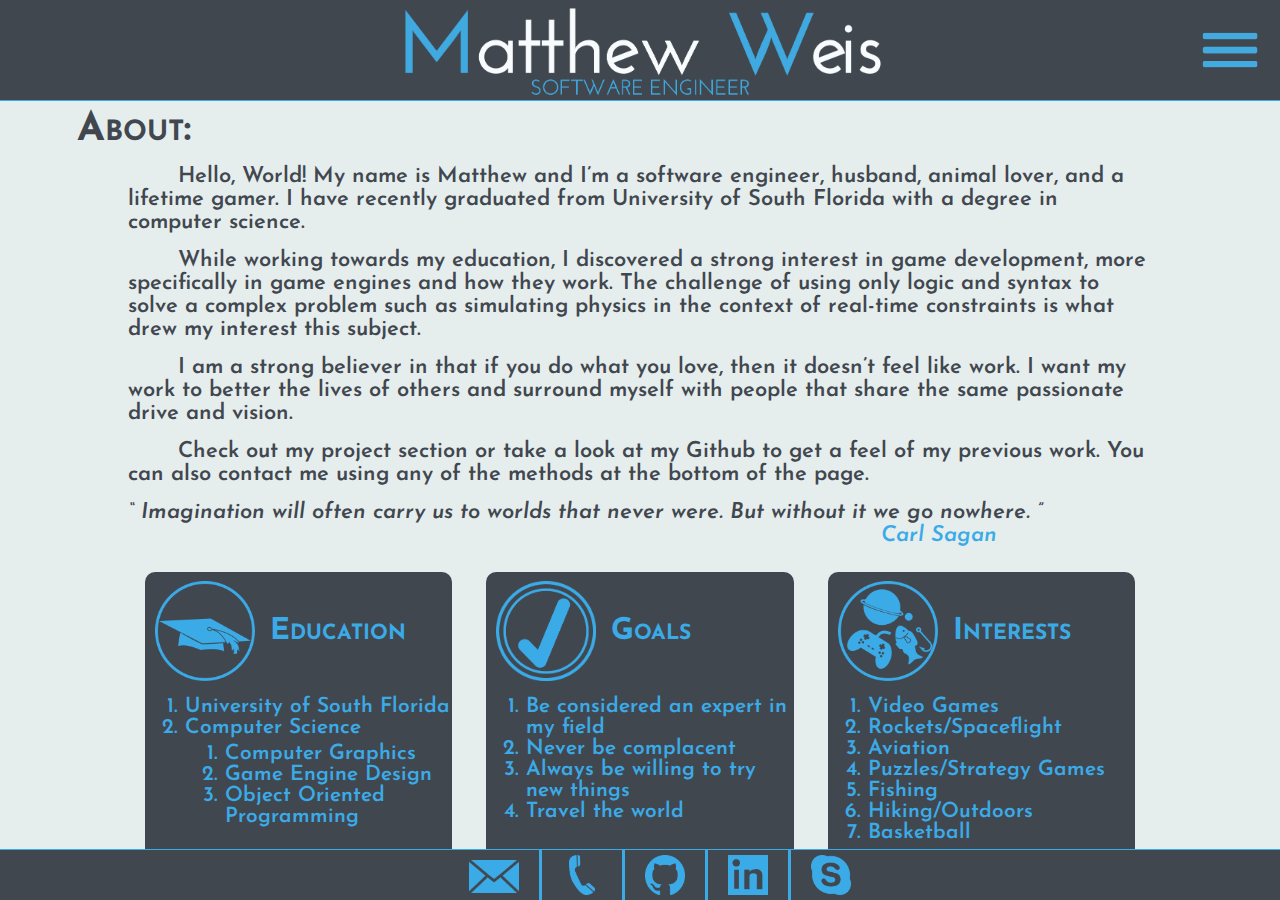
<file: index.html>
<!DOCTYPE html>

<html>
    <head>
        <link rel="stylesheet" type="text/css" href="normalize.css">
        
        <link rel="stylesheet" type="text/css" href="//fonts.googleapis.com/css?family=Josefin+Sans" />
        
        <script src="//ajax.googleapis.com/ajax/libs/jquery/2.2.0/jquery.min.js"></script>
        
        <script type="text/javascript">
            var $root = $('html, body');
            $('a').click(function() {
                $root.animate({
                    scrollTop: $( $.attr(this, 'href') ).offset().top
                }, 800);
                return false;
            });
        </script>
        
        <title>Matthew Weis</title>
        <meta charset="UTF-8">
        <meta name="viewport" content="width=device-width, initial-scale=1.0">
        
        <style>
            body
            {
               background-color: #41474F;
               margin: 0px;
               padding: 0px;

               text-align: center;
            }

            img[src$=".png"]
            {
                image-rendering: optimizeQuality;
            }

            .Top
            {
                display: flex;
                position: fixed;
                top: 0%;
                float: top;
                height: 100px;
                width: 100%;
                z-index: 999;
                border-bottom: #3BABE8 groove thin;
            }

            #Title
            {
                margin: 0 auto;
            }

            #Title img
            {
                padding: 0;
                margin: 0;
                padding-left: 100px;
                height: 100px;
                width: auto;
                overflow: auto;
            }

            .Menu
            {
                position: relative;
                display: inline-block;
                float: right;
                z-index: 999;
                font-size: 0;

            }

            .Dropdown_Button
            {
                -webkit-backface-visibility: hidden;
                background-image: url(./img/Menu-Icon-Passive.png);
                background-repeat: no-repeat;
                background-position: center;
                background-size: contain;
                padding: 0;
                margin: 0;
                border: none;
                height: 100px;
                width: 100px;
                
                transition: 1s ease;

                -webkit-perspective: 1000;
                -webkit-transition: 1s ease;
                -webkit-transform-style: preserve-3d;
                -webkit-transform: translate3d(0, 0, 0);
                -webkit-backface-visibility: hidden;
            }

            .Dropdown_Button:hover
            {
                background-image: url(./img/Menu-Icon-Hover.png);
                background-repeat: no-repeat;
                background-position: center;
                background-size: contain;
                padding: 0;
                margin: 0;
                border: none;
                height: 100px;
                width: 100px;
                
                transition: 1s ease;

                -webkit-perspective: 1000;
                -webkit-transition: 1s ease;
                -webkit-transform-style: preserve-3d;
                -webkit-transform: translate3d(0, 0, 0);
            }

            .Dropdown_Button:focus
            {
                outline: none;
            }

            .Dropdown_Button span
            {
                display: none;
            }

            .Dropdown_Content
            {
                display: none;
                position: absolute;
                background-color: #41474F;
                min-width: 100px;
                right: 0;
            }

            .Dropdown_Content a
            {
                color: #41474F;
                font-family: "Josefin Sans", sans-serif;
                background-color: #3BABE8;
                font-variant: small-caps;
                font-weight: bold;
                font-size: 20px;
                padding: 20px 0px;
                margin: 0 auto;
                text-decoration: none;
                text-align: center;
                display: block;
                
                transition: 1s ease;

                -webkit-perspective: 1000;
                -webkit-transition: 1s ease;
                -webkit-transform-style: preserve-3d;
                -webkit-transform: translate3d(0, 0, 0);
            }

            .Dropdown_Content a:hover
            {
                color: #3BABE8;
                background-color: #41474F;

                -webkit-perspective: 1000;
                -webkit-transition: 1s ease;
                -webkit-transform-style: preserve-3d;
                -webkit-transform: translate3d(0, 0, 0);
            }

            .Menu:hover .Dropdown_Content
            {
                display: block;
            }

            .Menu:hover .Dropdown_Button
            {
                background-image: url(./img/Menu-Icon-Hover.png);
                background-repeat: no-repeat;
                background-position: center;
                background-size: contain;
            }

            .Frame
            {
               width: 100%;
               height: auto;
               top: 100px;
               bottom: 50px;
               position: fixed;
               display: flex;
               overflow: auto;
               float: inside;
            }

            .Frame #iFrameDisplay
            {
                display: block;
                width: 100%;
                height: auto;
                background-color: #F6FFFF;
                margin: 0;

                border: none;
            }

            footer
            {
                border-top: #3BABE8 groove thin;
                z-index: 998;
                height: 50px;
                position: fixed;
                float: none;
                background-color: #41474F;
                width: 100%;
                bottom: 0%;
            }

            .Contacts ul
            {
                list-style-type: none;

                display: flex;   
                flex-direction: row;  
                justify-content: center;   
                align-items: center;
                flex-wrap: nowrap;

                margin-top: 0px;

                padding: 0 auto;
                margin: 0 auto;    
            }

            .Contacts li
            {
                height: 50px;
                width: 40px;

                padding: 0 20px;

                border-right: 3px #3BABE8 solid;

            }

            .Contacts li:first-child
            {
                width: 50px;
            }
            .Contacts li:last-child
            {
                border-right: none;
            }

            .Contacts li img
            {
                transition: 1s;
                padding-top: 5px;

                height: 40px;

                max-height: 100%;
                max-width: 100%;
            }

            .Contacts li:first-child img
            {
                padding-top: 10px;
                height: 33px;
            }

            .Contacts a
            {
                display: none;
            }

            .Contacts li:hover img
            {
                display: none;
            }

            .Contacts li:hover
            {
                padding-right: 0;
                padding-left: 0;
                width: max-content;
                width: -moz-max-content;
            }

            .Contacts li:hover a
            {    
                display: flex;

                width: max-content;
                width: -moz-max-content;
                justify-content: center;
                align-items: center;
                flex-wrap: nowrap;

                height: 50px;

                padding: 0 20px;
                margin: 0 auto;

                background-color: #3BABE8;
                color: #41474F;
                font-family: "Josefin Sans", sans-serif;
                text-decoration: none;
                font-size: 18px;
                font-weight: bold;

            }
            /****************************************************************/
            ::-webkit-scrollbar
            {
                width: 15px;
                background-color: transparent;
                margin: 0;
                padding: 0;   
            }


            ::-webkit-scrollbar-track
            {
                background-color: #41474F;

                border-top-color: #3BABE8;
                border-top-style: solid;
                border-top-width: 3px;

                border-bottom-color: #3BABE8;
                border-bottom-style: solid;
                border-bottom-width: 3px;    
            }

            ::-webkit-scrollbar-thumb
            {
                background-color: #3BABE8;
            }



            .SectionTitle
            {
                display: flex;
                flex-wrap: wrap;
                width: fit-content;
                width: -moz-fit-content;
                padding-left: 6%;
                margin-right: 0;
                padding-right: 50px;
                padding-top: 10px;
                font-family: "Josefin Sans";
                font-size: 40px;
                font-variant: small-caps;
                font-weight: 700;

                color: #41474F;
                transition: 1s ease;

            }

            .SectionTitle:hover
            {
                padding-left: 5px;
                color: #3BABE8;
                transition: 1s ease;
                cursor: default
            }

            .Content
            {
                color: #41474F;
                padding-top: 10px;
                padding-bottom: 10px;
                padding-left: 7%;
                padding-right: 7%;
                font-family: "Josefin Sans", sans-serif;
                font-size: 20px;
                font-weight: 500;
            }

            .About
            {
                background-color: #E6EDED;
                padding-bottom: 0;
            }

            .About .Content
            {
                display: flex;
                flex-direction: column;
                justify-content: center;
                flex-wrap: wrap;

                margin: 0;
                padding: 0;
            }

            .About .PersonalStatement
            {

                margin: 20px 10%;

                font-weight: 600;
                font-size: 22px;
                margin-top: 0;

                text-align: left;

            }

            .About .SubsectionContainer
            {
                display: flex;
                flex-direction: row;
                justify-content: space-around;
                height: fit-content;
                flex-wrap: wrap;

                margin-bottom: 20px;
                padding-bottom: 0;
                padding: 0 10%;

            }

            .PersonalStatement p
            {
                text-indent: 50px;
                margin: 15px 0;
            }

            .PersonalStatement q
            {
                text-indent: 0;
                font-style: italic;
            }

            .Quote
            {
                display: flex;
                flex-direction: column;
                width: fit-content;
                width: -moz-fit-content;
            }

            .Subsection
            {
                display: flex;
                justify-content: flex-start;
                align-items: flex-start;
                background-color: #41474F;
                color: #3BABE8;
                border-radius: 10px;

                height: 300px;
                width: 30%;
                min-width: 300px;
                margin: 5px 0;
                padding: 5px 0;
            }

            .Subsection img
            {
                display: flex;
                justify-content: flex-start;
                flex-wrap: nowrap;
                height: 100px;
                padding-right: 15px;

            }

            .Subsection .SSTop
            {
                display: flex;
                flex-direction: row;
                justify-content: flex-start;
                align-items: center;
                padding-left: 10px;
                padding-top: 4px;
                padding-bottom: 10px;

                font-size: 30px;
                font-weight: bold;
                font-variant: small-caps;   
            }

            .SSList
            {
                padding: 0;
                margin: 0;
                text-align: left;
            }

            .SSList ul
            {
                list-style-type: symbols;
                font-weight: 600;
                font-size: 21px;
                margin: 5px 0;
            }

            .SSList li
            {
                padding-bottom: 0;
            }

            .Language
            {
                padding:0;
                display: flex;
                flex-direction: column;
                justify-content: center;   
            }

            .Skills
            {
                background-color: #F6FFFF;

            }

            .SkillTitle
            {
                text-align: center;
                font-size: 28px;
                font-weight: 600;
                padding-top: 10px;
                padding-bottom: 10px;
            }

            .LangBoxContainer
            {
                display: flex;
                flex-direction: column;
                flex-wrap: wrap;
            }

            .LangBox
            {
                text-align: center;
                font-size: 20px;
                font-weight: 600;
                max-height: max-content;
                max-height: -moz-max-content;
                width: 300px;
                background-color: #41474F;
                color: #3BABE8;
                border-radius: 10px;

                padding: 7px 0;
                margin-bottom: 10px;

                margin-right: 10px;
                margin-left: 10px;


            }

            .LangBoxContainer .row
            {
                display: flex;
                flex-direction: row;
                justify-content: center;
                align-items: center;
                flex-wrap: wrap;
                height: fit-content;
                height: -moz-fit-content;
                padding: 5px 5%;    
            }

            .LangBox .HoverContent
            {
                max-height: 0;    
                overflow: hidden;
                transition: max-height 0.5s ease-out;   
                text-align: left;
            }

            .LangBox:hover > .HoverContent
            {
                display: flex;
                max-height: 400px;

                transition: max-height 1s ease-in;
            }

            .HoverContent ul
            {
                padding: 0 25px;
            }

            .Projects
            {
                background-color: #E6EDED;

                padding-bottom: 20px;
            }

            .ProjContainer
            {
                display: flex;
                flex-direction: column;
                background-color: #41474F;
                border-radius: 10px;  

                min-width: fit-content;
                min-width: -moz-fit-content;
                overflow: hidden;
            }
            .ProjSubcontainer
            {
                color: #3BABE8;

                padding: 20px 20px;

                text-align: left;

            }

            .ProjTitle
            {
                font-size: 25px;
                font-weight: 700;
                font-variant: small-caps;
                border-bottom: #3BABE8 dashed thin;
                padding-bottom: 10px;
            }

            .ProjContent
            {
                font-weight: 600;
                padding-top: 5px;
                padding-left:20px;
                padding-right:20px;

            }

            .ProjContent p
            {
                text-indent: 40px;
                padding: 0;
                margin: 0;


            }

            .ProjContent ul
            {
                padding: 0;
                margin-top: 10px;
                margin-bottom: 10px;
                margin-left: 70px;
            }



            .ProjImages
            {    
                display: flex;
                flex-direction: column;

                background-color: #3BABE8;

                border-radius: 10px;

                margin: 0 auto;

                padding: 0;

                width: min-content;
                width: -moz-min-content;
                height: min-content;
                height: -moz-min-content;
                overflow: no-display;
            }

            .ProjImages p
            {
                font-style: italic;
                color: #41474F;
                padding: 10px 0;
                margin: 0 auto;
            }

            #GameEnginePicture
            {
               border-top-left-radius: 10px;
               border-top-right-radius: 10px;
               opacity: 0.85;
               height: 500px;
            }

            .GithubLink
            {
                float: right;
                margin-top: 20px;

            }

            .GithubLink a
            {
                text-decoration: underline;
                color: #3BABE8;
                font-style: italic;
            }

            #EnigmaMachinePicture
            {
                border-top-left-radius: 10px;
                border-top-right-radius: 10px;
                opacity: 0.80;
                max-height: 550px;
            }
        </style>
    </head>
    <body>            
        <header>
            <div class="Top">

                <div id="Title">     
                    <img src="./img/MatthewWeis.png" alt="Matthew Weis" title="Matthew Weis">
                </div>

                <div class="Menu">
                    <button class="Dropdown_Button">
                        <span>Cancel</span>
                    </button>
                    <div class="Dropdown_Content">
                        <a href="#section1">About</a>
                        <a href="#section2">Skills</a>
                        <a href="#section3">Projects</a>
                    </div>
                </div>
            </div>      
        </header>

        <section>
            <div class="Frame">
                <div id="iFrameDisplay">
                    <div class="About" id="section1">
                        <div class="SectionTitle">About:</div>
                            <div class="Content">
                                <div class="PersonalStatement">
                                    <p>
                                    Hello, World! My name is Matthew and I’m a software engineer, husband, animal lover, and a lifetime gamer.
                                    I have recently graduated from University of South Florida with a degree in computer science.
                                    </p>
                                    <p>
                                    While working towards my education, I discovered a strong interest in game development, more specifically
                                    in game engines and how they work. The challenge of using only logic and syntax to solve a complex problem
                                    such as simulating physics in the context of real-time constraints is what drew my interest this subject.
                                    </p>
                                    <p>
                                    I am a strong believer in that if you do what you love, then it doesn’t feel like work. I want my work to
                                    better the lives of others and surround myself with people that share the same passionate drive and vision.
                                    </p>
                                    <p>
                                    Check out my project section or take a look at my Github to get a feel of my previous work. You can also contact me using any of
                                    the methods at the bottom of the page.
                                    </p>
                                    <div class="Quote">
                                    <q>
                                    Imagination will often carry us to worlds that never were. But without it we go nowhere.
                                    </q>
                                    <div style="text-align: right; padding-right: 5%"><i style=" color: #3BABE8;" >Carl Sagan</i></div>
                                    
                                    </div>
                                </div>

                                <div class="SubsectionContainer">
                                    <div class="Subsection">
                                        <div class="Education">
                                            <div class="SSTop">
                                                <img src="./img/Education-Icon-Circle.png" alt="none">Education
                                            </div>
                                            <div class="SSList">
                                                <ul>
                                                    <li>University of South Florida</li>
                                                    <li>Computer Science
                                                        <ul>
                                                            <li>Computer Graphics</li>
                                                            <li>Game Engine Design</li>
                                                            <li>Object Oriented Programming</li>
                                                        </ul>
                                                    </li>
                                                </ul>
                                            </div>
                                        </div>
                                    </div>
                                    <div class="Subsection">
                                        <div class="Personal">
                                            <div class="SSTop">
                                                <img src="./img/Goals-Icon.png" alt="none">Goals
                                            </div>
                                            
                                            <div class="SSList">
                                                <ul>
                                                    <li>Be considered an expert in my field</li>
                                                    <li>Never be complacent</li>
                                                    <li>Always be willing to try new things</li>
                                                    <li>Travel the world</li>
                                                </ul>
                                            </div>
                                        </div>
                                    </div>
                                    <div class="Subsection">
                                        <div class="Interests">
                                            <div class="SSTop">
                                                <img src="./img/Hobbies-Icon-Circle.png" alt="none">Interests
                                            </div>

                                            <div class="SSList">
                                                <ul>
                                                    <li>Video Games</li>
                                                    <li>Rockets/Spaceflight</li>
                                                    <li>Aviation</li>
                                                    <li>Puzzles/Strategy Games</li>
                                                    <li>Fishing</li>
                                                    <li>Hiking/Outdoors</li>
                                                    <li>Basketball</li>
                                                    
                                                </ul>
                                            </div>
                                        </div>
                                    </div>
                                </div>

                            </div>

                    </div>

                    <div class="Skills" id="section2">
                        <div class="SectionTitle">Skills:</div>
                        <div class="Content">
                            <div class="SkillsContainer">

                                <div class="Language">
                                    <div class="SkillTitle">Languages</div>
                                    <div class="LangBoxContainer">
                                        <div class="row">
                                            <div class="LangBox">C/C++
                                                <div class="HoverContent">
                                                    <ul>
                                                        <li>Most experienced language</li>
                                                        <li>Used for many school projects</li>
                                                        <li>Used exclusively in Game Engine project</li>
                                                    </ul>
                                                </div>
                                            </div>
                                            <div class="LangBox">Python
                                                <div class="HoverContent">
                                                    <ul>
                                                        <li>Most experienced scripting language</li>
                                                        <li>TKinter & PyQt experience</li>
                                                        <li>Multithreading experience with GUI's</li>
                                                        <li>Used in programming competitions and school projects</li>
                                                    </ul>
                                                </div>
                                            </div>
                                            
                                        </div>
                                        <div class="row">
                                            <div class="LangBox">C#
                                                <div class="HoverContent">
                                                    <ul>
                                                        <li>Used primarily with .NET and GUI work</li>
                                                        <li>Used for Turning Machine project </li>
                                                        <li>Less experienced than C++ and Python</li>
                                                    </ul>
                                                </div>
                                            </div>
                                            <div class="LangBox">HTML/CSS
                                                <div class="HoverContent">
                                                    <ul>
                                                        <li>Experience with NetBeans</li>
                                                        <li>Used to create this site!</li>
                                                    </ul>
                                                </div>
                                            </div>
                                            
                                        </div>
                                    </div>
                                </div>

                                <div class="Technical">
                                    <div class="SkillTitle">Technical</div>
                                    <div class="LangBoxContainer">
                                        <div class="row">
                                            <div class="LangBox">Linux/Windows
                                                <div class="HoverContent">
                                                    <ul>
                                                        <li>Comfortable developing in both environments</li>
                                                        <li>Visual Studio preferred development environment for Windows</li>
                                                        <li>Basic text editor and VIM preferred development environment for Linux</li>
                                                    </ul>
                                                </div>

                                            </div>
                                            <div class="LangBox">Visual Studio
                                                <div class="HoverContent">
                                                    <ul>
                                                        <li>Most experienced IDE</li>
                                                        <li>Used for C++ and C# development</li>
                                                        <li>Experienced with debugging and testing</li>
                                                    </ul>
                                                </div>
                                            </div>
                                            
                                            
                                        </div>
                                        
                                        <div class="row">
                                            <div class="LangBox">SCCM 2012
                                                <div class="HoverContent">
                                                    <ul>
                                                        <li>Maintained and set up SCCM server</li>
                                                        <li>Experience with application packaging and deployment</li>
                                                        <li>Experience with OS packaging and deployment</li>
                                                    </ul>
                                                </div>
                                            </div>
                                            <div class="LangBox">Zabbix
                                                <div class="HoverContent">
                                                    <ul>
                                                        <li>Maintained and set up Zabbix server for +200 host in virtual development lab</li>
                                                        <li>Compiled and deployed Zabbix agents for both Windows and Linux host, many of which were legacy support</li>
                                                        <li>Developed custom shutdown script with GUI (PyQt) for virtual development lab in case of power outage</li>
                                                    </ul>
                                                </div>
                                            </div>
                                        </div>
                                    </div>
                                </div>

                            </div>
                        </div>
                    </div>

                    <div class="Projects" id="section3">
                        <div class="SectionTitle">Projects:</div>
                        <div class="Content">
                            <div class="ProjContainer">
                                <div class ="ProjSubcontainer">
                                    <div class="ProjTitle">Game Engine</div>
                                    <div class="ProjContent">
                                        <p>
                                            This was a multi-semester independent study where I
                                            researched and developed a simple game engine. Before
                                            I started this project, I had little experience with 
                                            game development, but I was very interested in what 
                                            goes on in the back end of a video game. To this end, 
                                            I decided to make my own game engine from the ground up.
                                        </p>
                                        <br>
                                        <p>
                                            I started with the rendering engine and familiarized
                                            myself with the OpenGL pipeline. With the tools provided by OpenGL, 
                                            I was able to make a simple rendering engine that has the 
                                            capability to import basic .OBJ models, apply DDS textures
                                            to them through UV mapping, and provide basic ambient lighting to the scene.
                                            This process exposed me to all sorts of new rendering concepts such as:
                                        </p>
                                        <ul>
                                            <li>Vertex, UV, and normal buffers.</li>
                                            <li>Model, view, and projection matrices.</li>
                                            <li>Basic shading algorithms.</li>
                                            <li>Integration and testing of complex linear algebra concepts in a software environment.</li>
                                            <li>Researching and understanding how models are represented within the OpenGl pipeline.</li> 
                                        </ul>

                                        <p>
                                            From there, I needed to get objects in my scene to start
                                            moving and behaving like objects in the real world. In order to
                                            accomplish this, I had to research and develop a physics engine
                                            and integrate it with the rendering engine. These are some of the concepts
                                            I learned and implemented while working on the physics engine.
                                        </p>
                                        <ul>
                                            <li>Game loop design.</li>
                                            <li>Decoupling physics calculations from render time.</li>
                                            <li>Runge-Kutta method (RK4) integrator for physics calculations.</li>
                                            <li>Integrating and interpolating object states.</li>
                                            <li>Quaternion rotations.</li>
                                            <li>World and body coordinates.</li>
                                        </ul>
                                        
                                        <p>
                                            This project provided me a great opportunity to research higher
                                            level concepts and implement them in a codebase that is larger
                                            than any other school project I had previously worked on.
                                            While there were many game engine concepts that I was able to 
                                            research in depth, I was unable to implement all of
                                            them into my game engine due to time constraints. Some of the unimplemented features
                                            I did extensive research on include:
                                        </p>
                                        <ul>                                           
                                            <li>Hitboxes: Axis-aligned, bounding spheres, etc.</li>
                                            <li>Collision detection and handling.</li>
                                            <li>Bounded volume hierarchy: KD-trees, octrees, etc.</li>
                                            <li>Shadow mapping.</li>
                                            <li>Scripting engine.</li>
                                        </ul>
                                        
                                        <div class="ProjImages">
                                            <img id="GameEnginePicture" src="img/Game-Engine-Picture.png" title="Game Engine Test" alt="none">
                                            <p>Testing an object fall due to gravity.</p>
                                        </div>
                                        <div class="GithubLink">
                                            <a href="https://github.com/MWeis91/GameDev" target="_blank">Github Project Link.</a>
                                        </div>
                                    </div>
                                </div>

                                <div class ="ProjSubcontainer">
                                    <div class="ProjTitle">Enigma Machine</div>
                                    <div class="ProjContent">
                                        <p>
                                            This was a group project for <i>Advanced Discrete Structures</i> in which
                                            I developed a working software replica of an enigma machine, the same 
                                            type of encryption machine used during WWII. My contribution for this
                                            project was the creation and development of all the software and GUI components.
                                        </p>
                                        <br>
                                        <p>
                                            An enigma machine employs a relatively simple algorithm where plain text
                                            is fed into the machine one character at a time and is mapped to a different
                                            character through a system of rotors. The key to strong encryption in an enigma
                                            machine is to have the rotors change position and map a new set of character after every
                                            step, thus preventing attempts at frequency analysis. While programming a software replica
                                            of an enigma machine was relatively simple, developing an intuitive GUI for it proved to be an 
                                            interesting challenge.
                                        </p>
                                        <br>
                                        
                                        <div class="ProjImages"> 
                                            <img id="EnigmaMachinePicture" src="img/Enigma-Machine-Picture.png" title="Enigma Machine" alt="none">
                                            <p>Example string encrypted.</p>
                                        </div>
                                        <div class="GithubLink">
                                            <a href="https://github.com/MWeis91/Enigma-Machine" target="_blank">Github Project Link.</a>
                                        </div>
                                    </div>
                                </div>

                                
                            </div>
                        </div>
                    </div>
                </div>
            </div>
        </section>

        <footer>
            <div class="Contacts">
                <ul>
                    <li><img src="./img/Email-Icon.png" alt="Email"><a>mweis1091@gmail.com</a></li>
                    <li><img src="./img/Phone-Icon.png" alt="Phone"><a>(239)-851-6449</a></li>
                    <li><img src="./img/Github-Icon.png" alt="Github"><a href="https://github.com/MWeis91" target="_blank">Github Profile</a></li>
                    <li><img src="./img/Linkedin-Icon.png" alt="LinkedIn"><a href="https://www.linkedin.com/in/matthew-weis-644a7238" target="_blank">LinkedIn Profile</a></li>
                    <li><img src="./img/Skype-Icon.png" alt="Skype"><a href="skype:facebook:mweis1091?userinfo">Skype Profile</a></li>
                </ul>
            </div>
        </footer>

    </body>
</html>
</file>
